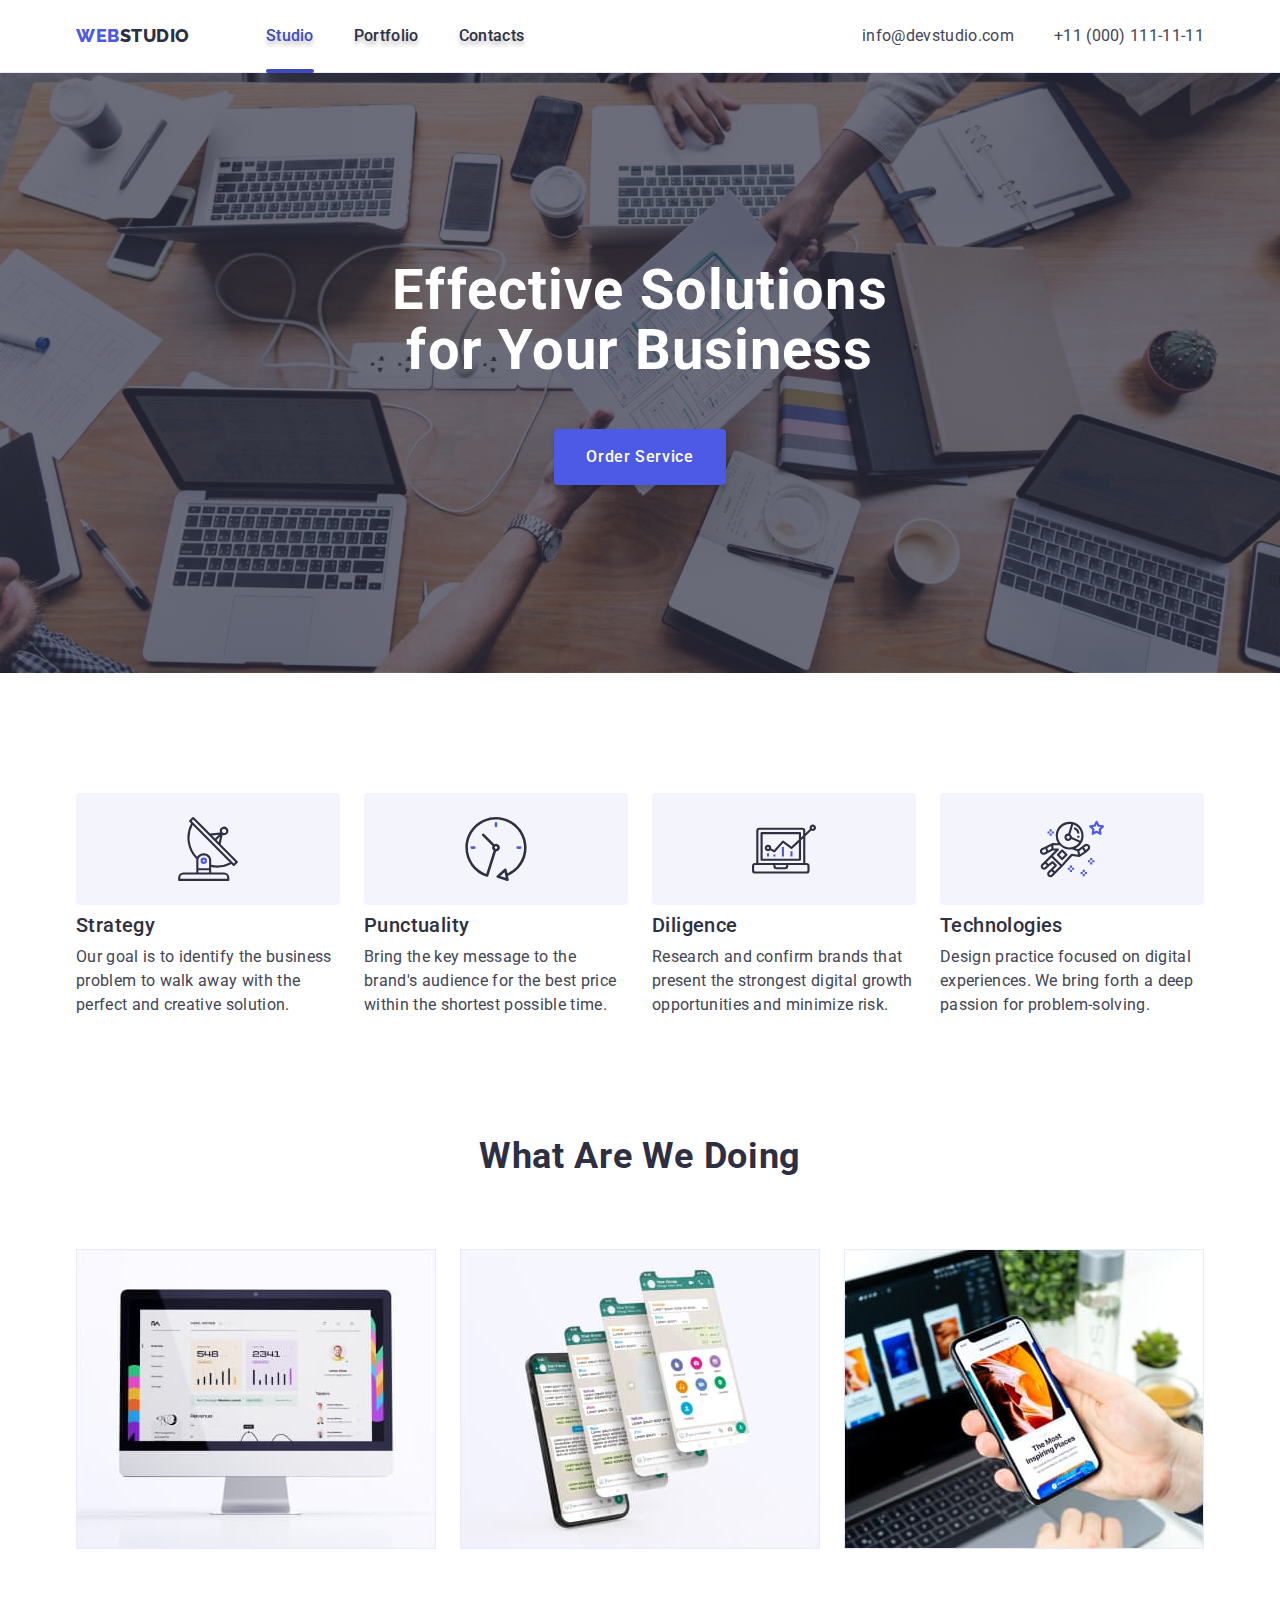
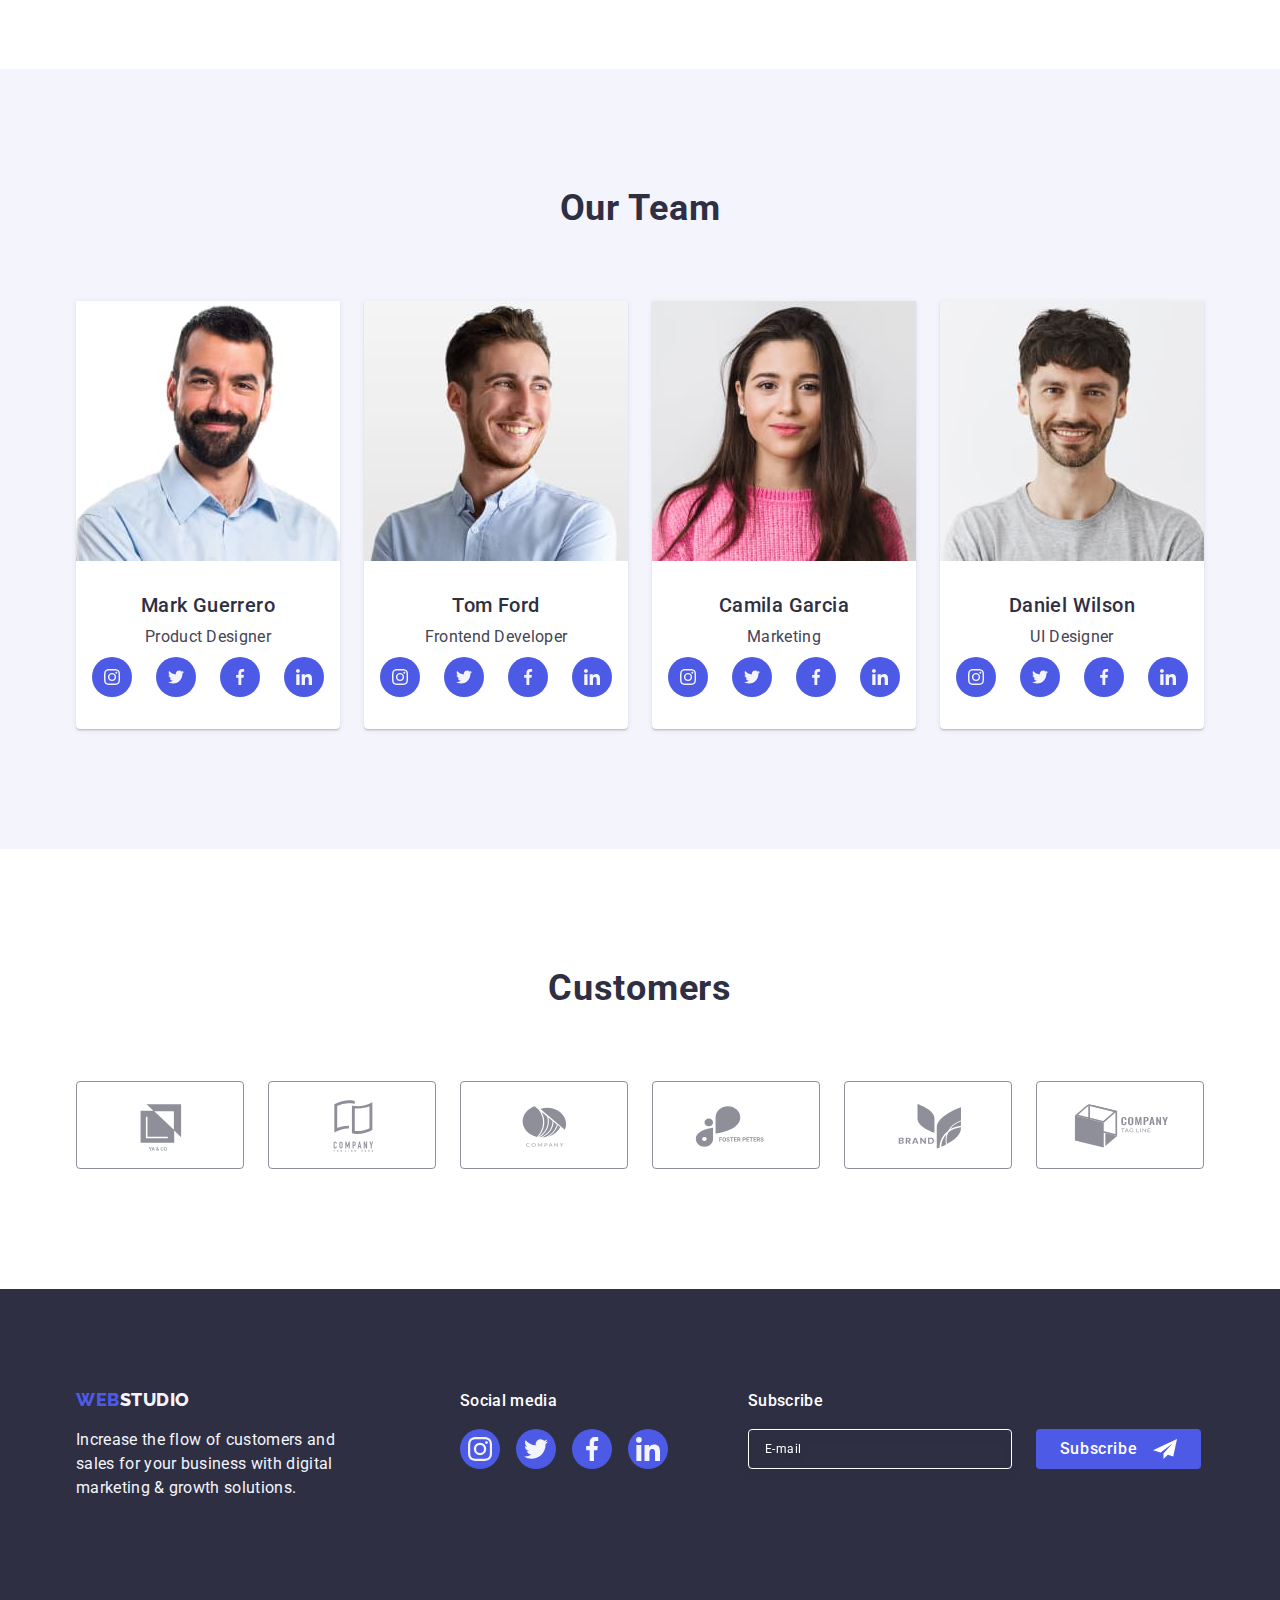
<file: index.html>
<!DOCTYPE html>
<html lang="en">
  <head>
    <meta charset="UTF-8" />
    <meta http-equiv="X-UA-Compatible" content="IE=edge" />
    <meta name="viewport" content="width=device-width, initial-scale=1.0" />
    <title>Document</title>
    <link rel="preconnect" href="https://fonts.googleapis.com" />
    <link rel="preconnect" href="https://fonts.gstatic.com" crossorigin />
    <link
      href="https://fonts.googleapis.com/css2?family=Raleway:wght@800&family=Roboto:wght@400;500;700;900&display=swap"
      rel="stylesheet"
    />
    <link
      rel="stylesheet"
      href="https://cdnjs.cloudflare.com/ajax/libs/modern-normalize/1.1.0/modern-normalize.min.css"
    />
    <link rel="stylesheet" href="./css/styles.css" />
  </head>
  <body>
    <!-- Header -->
    <header class="page-header">
      <div class="page-header-container container">
        <nav class="page-navigation">
          <a class="logo link" href="./index.html">Web<span class="logo-style">Studio</span> </a>
          <ul class="site-nav list">
            <li class="menu-item">
              <a href="./index.html" class="menu-link active-page link">Studio</a>
            </li>
            <li class="menu-item">
              <a href="./portfolio.html" class="menu-link link">Portfolio</a>
            </li>
            <li class="menu-item"><a href="" class="menu-link link">Contacts</a></li>
          </ul>
        </nav>
        <button 
        type="button" 
        class="mobile-menu-open-btn js-open-menu" 
        aria-expanded="false" 
        aria-controls="mobile-menu"
        >
          <svg class="mobile-menu-open-btn-icon" width="32" height="22">
           <use href="./images/icons.svg#icon-burger"></use>
          </svg>
        </button>
        <address class="page-address">
          <ul class="list-address list">
            <li class="contacts-header-link link">
              <a class="link" href="mailto:info@devstudio.com">info@devstudio.com</a>
            </li>
            <li class="contacts-header-link link">
              <a class="link" href="tel:+110001111111">+11 (000) 111-11-11</a>
            </li>
          </ul>
        </address>
      </div>
      <!-- Mobile Menu -->
      <div class="mobile-menu js-menu-container">
        <div class="container mobile-menu-container">
          <button class="mobile-menu-close-btn js-close-menu">
            <svg class="mobile-menu-close-icon" width="24" height="24">
              <use href="./images/icons.svg#icon-close">
            </svg>
          </button>
           <ul class="mobile-menu-list list">
            <li class="mobile-menu-item">
              <a class="mobile-menu-link active-page link" href="./index.html"
                >Studio</a>
            </li>
            <li class="mobile-menu-item">
              <a class="mobile-menu-link link" href="./portfolio.html"
                >Portfolio</a>
            </li>
            <li class="mobile-menu-item">
              <a class="mobile-menu-link link" href="">Contacts</a>
            </li>
          </ul>
          <div>
          <address class="mobile-menu-contacts">
            <ul class="mobile-menu-contacts-list list">
              <li class="mobile-menu-contacts-item link">
                <a class="mobile-menu-phone-link link" href="tel:+110001111111"
                  >+11 (000) 111-11-11</a
                >
              </li>
              <li class="mobile-menu-contacts-item link">
                <a
                  class="mobile-menu-e-mail-link link"
                  href="mailto:info@devstudio.com"
                  >info@devstudio.com</a
                >
              </li>
            </ul>
          </address>
          <ul class="mobile-social-list list">
                  <li class="social-list-item">
                    <a href="" class="social-list-link">
                      <svg class="social-list-icon" aria-label="instagram" width="24" height="24">
                        <use href="./images/icons.svg#icon-instagram"></use>
                      </svg>
                    </a>
                  </li>
                  <li class="social-list-item">
                    <a href="" class="social-list-link">
                      <svg class="social-list-icon" aria-label="twitter" width="24" height="24">
                        <use href="./images/icons.svg#icon-twitter"></use>
                      </svg>
                    </a>
                  </li>
                  <li class="social-list-item">
                    <a href="" class="social-list-link">
                      <svg class="social-list-icon" aria-label="facebook" width="24" height="24">
                        <use href="./images/icons.svg#icon-facebook"></use>
                      </svg>
                    </a>
                  </li>
                  <li class="social-list-item">
                    <a href="" class="social-list-link">
                      <svg class="social-list-icon" aria-label="linkedin" width="24" height="24">
                        <use href="./images/icons.svg#icon-linkedin"></use>
                      </svg>
                    </a>
                  </li>
                </ul>
                </div>
        </div>
      </div>
    </header>
    <main>
      <!-- Hero -->
      <section class="hero ">
        <div class="container">
          <h1 class="main-title">Effective Solutions for Your Business</h1>
          <button class="modal-open-btn" type="button" data-modal-open>Order Service</button>
        </div>
      </section>
      <!-- Section About -->
      <section class="about">
        <div class="container">
          <h2 class="visually-hidden">Our qualities</h2>
          <ul class="about-list list">
            <li class="about-list-item">
              <div class="icon-about">
                <svg class="" width="64" height="64" aria-label="antenna">
                  <use href="./images/icons.svg#icon-antenna"></use>
                </svg>
              </div>
              <h3 class="subtitle">Strategy</h3>
              <p class="description-text">
                Our goal is to identify the business problem to walk away with the perfect and
                creative solution.
              </p>
            </li>
            <li class="about-list-item">
              <div class="icon-about">
                <svg class="" width="64" height="64" aria-label="clock">
                  <use href="./images/icons.svg#icon-clock"></use>
                </svg>
              </div>
              <h3 class="subtitle">Punctuality</h3>
              <p class="description-text">
                Bring the key message to the brand's audience for the best price within the shortest
                possible time.
              </p>
            </li>
            <li class="about-list-item">
              <div class="icon-about">
                <svg class="" width="64" height="64" aria-label="diagram">
                  <use href="./images/icons.svg#icon-diagram"></use>
                </svg>
              </div>
              <h3 class="subtitle">Diligence</h3>
              <p class="description-text">
                Research and confirm brands that present the strongest digital growth opportunities
                and minimize risk.
              </p>
            </li>
            <li class="about-list-item">
              <div class="icon-about">
                <svg class="" width="64" height="64" aria-label="astronaut">
                  <use href="./images/icons.svg#icon-astronaut-1"></use>
                </svg>
              </div>
              <h3 class="subtitle">Technologies</h3>
              <p class="description-text">
                Design practice focused on digital experiences. We bring forth a deep passion for
                problem-solving.
              </p>
            </li>
          </ul>
        </div>
      </section>
      <!-- Section What are we doing -->
      <section class="services">
        <div class="container">
          <h2 class="title">What are we doing</h2>
          <ul class="list-services list">
            <li class="service-item">
              <img
                class="list-services-img"
                srcset="./images/img1.jpg 1x, ./images/img71@2x.jpg 2x"
                src="./images/img1.jpg"
                alt="computer monitor"
                width="360"
                height="300"
              />
            </li>
            <li class="service-item">
              <img
                class="list-services-img"
                srcset="./images/img2.jpg 1x, ./images/img72@2x.jpg 2x"
                src="./images/img2.jpg"
                alt="mobile phones"
                width="360"
                height="300"
              />
            </li>
            <li class="service-item">
              <img
                class="list-services-img"
                srcset="./images/img3.jpg 1x, ./images/img73@2x.jpg 2x"
                src="./images/img3.jpg"
                alt="laptop and phone"
                width="360"
                height="300"
              />
            </li>
          </ul>
        </div>
      </section>
      <!-- Section Our Team -->
      <section class="team-company">
        <div class="container">
          <h2 class="title">Our Team</h2>
          <ul class="list-team-company list">
            <li class="team-list-item">
              <img 
              class="team-list-img" 
              srcset="./images/img1-tab.jpg 1x, ./images/img1-tab@2x.jpg 2x" 
              src="./images/img1-tab.jpg" 
              alt="Person" 
              width="264"
              />
              <div class="team-card-wrapper">
                <h3 class="subtitle-name">Mark Guerrero</h3>
                <p class="position">Product Designer</p>
                <ul class="social-list list">
                  <li class="social-list-item">
                    <a href="" class="social-list-link">
                      <svg class="social-list-icon" aria-label="instagram" width="16" height="16">
                        <use href="./images/icons.svg#icon-instagram"></use>
                      </svg>
                    </a>
                  </li>
                  <li class="social-list-item">
                    <a href="" class="social-list-link">
                      <svg class="social-list-icon" aria-label="twitter" width="16" height="16">
                        <use href="./images/icons.svg#icon-twitter"></use>
                      </svg>
                    </a>
                  </li>
                  <li class="social-list-item">
                    <a href="" class="social-list-link">
                      <svg class="social-list-icon" aria-label="facebook" width="16" height="16">
                        <use href="./images/icons.svg#icon-facebook"></use>
                      </svg>
                    </a>
                  </li>
                  <li class="social-list-item">
                    <a href="" class="social-list-link">
                      <svg class="social-list-icon" aria-label="linkedin" width="16" height="16">
                        <use href="./images/icons.svg#icon-linkedin"></use>
                      </svg>
                    </a>
                  </li>
                </ul>
              </div>
            </li>
            <li class="team-list-item">
              <img 
              class="team-list-img" 
              srcset="./images/img2-tab.jpg 1x, ./images/img2-tab@2x.jpg 2x"
              src="./images/img2-tab.jpg" 
              alt="Person" 
              width="264" />
              <div class="team-card-wrapper">
                <h3 class="subtitle-name">Tom Ford</h3>
                <p class="position">Frontend Developer</p>
                <ul class="social-list list">
                  <li class="social-list-item">
                    <a href="" class="social-list-link">
                      <svg class="social-list-icon" aria-label="instagram" width="16" height="16">
                        <use href="./images/icons.svg#icon-instagram"></use>
                      </svg>
                    </a>
                  </li>
                  <li class="social-list-item">
                    <a href="" class="social-list-link">
                      <svg class="social-list-icon" aria-label="twitter" width="16" height="16">
                        <use href="./images/icons.svg#icon-twitter"></use>
                      </svg>
                    </a>
                  </li>
                  <li class="social-list-item">
                    <a href="" class="social-list-link">
                      <svg class="social-list-icon" aria-label="facebook" width="16" height="16">
                        <use href="./images/icons.svg#icon-facebook"></use>
                      </svg>
                    </a>
                  </li>
                  <li class="social-list-item">
                    <a href="" class="social-list-link">
                      <svg class="social-list-icon" aria-label="linkedin" width="16" height="16">
                        <use href="./images/icons.svg#icon-linkedin"></use>
                      </svg>
                    </a>
                  </li>
                </ul>
              </div>
            </li>
            <li class="team-list-item">
              <img 
              class="team-list-img" 
              srcset="./images/img3-tab.jpg 1x, ./images/img3-tab@2x.jpg 2x"
              src="./images/img3-tab.jpg" 
              alt="Person" 
              width="264" 
              />
              <div class="team-card-wrapper">
                <h3 class="subtitle-name">Camila Garcia</h3>
                <p class="position">Marketing</p>
                <ul class="social-list list">
                  <li class="social-list-item">
                    <a href="" class="social-list-link">
                      <svg class="social-list-icon" aria-label="instagram" width="16" height="16">
                        <use href="./images/icons.svg#icon-instagram"></use>
                      </svg>
                    </a>
                  </li>
                  <li class="social-list-item">
                    <a href="" class="social-list-link">
                      <svg class="social-list-icon" aria-label="twitter" width="16" height="16">
                        <use href="./images/icons.svg#icon-twitter"></use>
                      </svg>
                    </a>
                  </li>
                  <li class="social-list-item">
                    <a href="" class="social-list-link">
                      <svg class="social-list-icon" aria-label="facebook" width="16" height="16">
                        <use href="./images/icons.svg#icon-facebook"></use>
                      </svg>
                    </a>
                  </li>
                  <li class="social-list-item">
                    <a href="" class="social-list-link">
                      <svg class="social-list-icon" aria-label="linkedin" width="16" height="16">
                        <use href="./images/icons.svg#icon-linkedin"></use>
                      </svg>
                    </a>
                  </li>
                </ul>
              </div>
            </li>
            <li class="team-list-item">
              <img 
              class="team-list-img" 
              srcset="./images/img4-tab.jpg 1x, ./images/img4-tab@2x.jpg 2x"
              src="./images/img4-tab.jpg" 
              alt="Person" 
              width="264" />
              <div class="team-card-wrapper">
                <h3 class="subtitle-name">Daniel Wilson</h3>
                <p class="position">UI Designer</p>
                <ul class="social-list list">
                  <li class="social-list-item">
                    <a href="" class="social-list-link">
                      <svg class="social-list-icon" aria-label="instagram" width="16" height="16">
                        <use href="./images/icons.svg#icon-instagram"></use>
                      </svg>
                    </a>
                  </li>
                  <li class="social-list-item">
                    <a href="" class="social-list-link">
                      <svg class="social-list-icon" aria-label="twitter" width="16" height="16">
                        <use href="./images/icons.svg#icon-twitter"></use>
                      </svg>
                    </a>
                  </li>
                  <li class="social-list-item">
                    <a href="" class="social-list-link">
                      <svg class="social-list-icon" aria-label="facebook" width="16" height="16">
                        <use href="./images/icons.svg#icon-facebook"></use>
                      </svg>
                    </a>
                  </li>
                  <li class="social-list-item">
                    <a href="" class="social-list-link">
                      <svg class="social-list-icon" aria-label="linkedin" width="16" height="16">
                        <use href="./images/icons.svg#icon-linkedin"></use>
                      </svg>
                    </a>
                  </li>
                </ul>
              </div>
            </li>
          </ul>
        </div>
      </section>
      <!-- Section Customers -->
      <section class="customers section">
        <div class="container">
          <h2 class="title">Customers</h2>
          <ul class="customers-list list">
            <li class="customers-link-item">
              <a href="" class="customer-link link">
                <svg class="customer-icon" width="104" height="56" aria-label="logo company 1">
                  <use href="./images/icons.svg#icon-logo"></use>
                </svg>
              </a>
            </li>
            <li class="customers-link-item">
              <a href="" class="customer-link link">
                <svg class="customer-icon" width="104" height="56" aria-label="logo company 2">
                  <use href="./images/icons.svg#icon-logo1"></use>
                </svg>
              </a>
            </li>
            <li class="customers-link-item">
              <a href="" class="customer-link link">
                <svg class="customer-icon" width="104" height="56" aria-label="logo company 3">
                  <use href="./images/icons.svg#icon-logo2"></use>
                </svg>
              </a>
            </li>
            <li class="customers-link-item">
              <a href="" class="customer-link link">
                <svg class="customer-icon" width="104" height="56" aria-label="logo company 4">
                  <use href="./images/icons.svg#icon-logo3"></use>
                </svg>
              </a>
            </li>
            <li class="customers-link-item">
              <a href="" class="customer-link link">
                <svg class="customer-icon" width="104" height="56" aria-label="logo company 5">
                  <use href="./images/icons.svg#icon-logo4"></use>
                </svg>
              </a>
            </li>
            <li class="customers-link-item">
              <a href="" class="customer-link link">
                <svg class="customer-icon" width="104" height="56" aria-label="logo company 6">
                  <use href="./images/icons.svg#icon-logo5"></use>
                </svg>
              </a>
            </li>
          </ul>
        </div>
      </section>
    </main>
    <!-- Footer Content -->
    <footer class="footer-block">
      <div class="footer-wrapper container">
        <div class="logo-container">
          <a class="footer-logo link" href="./index.html"
            >Web<span class="footer-logo-style">Studio</span>
          </a>
          <p class="footer-text">
            Increase the flow of customers and sales for your business with digital marketing &
            growth solutions.
          </p>
        </div>
        <div class="social-media-container">
          <p class="social-media-footer">Social media</p>
          <ul class="social-footer-list list">
            <li class="social-list-item">
              <a href="" class="social-list-link-footer">
                <svg class="social-list-icon" aria-label="instagram" width="24" height="24">
                  <use href="./images/icons.svg#icon-instagram"></use>
                </svg>
              </a>
            </li>
            <li class="social-list-item">
              <a href="" class="social-list-link-footer">
                <svg class="social-list-icon" aria-label="twitter" width="24" height="24">
                  <use href="./images/icons.svg#icon-twitter"></use>
                </svg>
              </a>
            </li>
            <li class="social-list-item">
              <a href="" class="social-list-link-footer">
                <svg class="social-list-icon" aria-label="facebook" width="24" height="24">
                  <use href="./images/icons.svg#icon-facebook"></use>
                </svg>
              </a>
            </li>
            <li class="social-list-item">
              <a href="" class="social-list-link-footer">
                <svg class="social-list-icon" aria-label="linkedin" width="24" height="24">
                  <use href="./images/icons.svg#icon-linkedin"></use>
                </svg>
              </a>
            </li>
          </ul>
        </div>
        <div class="subscribe-container">
          <p class="subscribe-form-title">Subscribe</p>
          <form class="subscribe-wrapper">
            <label class="subscribe-form">
              <input
                class="subscribe-form-input"
                type="email"
                name="user-email-sub"
                placeholder="E-mail"
                required
              />
            </label>
            <button class="btn-subscribe" type="submit">
              Subscribe
              <svg class="subscribe-send-icon" width="24" height="24">
                <use href="./images/icons.svg#icon-frame"></use>
              </svg>
            </button>
          </form>
        </div>
      </div>
    </footer>
    <!-- Modal window -->
    <div class="backdrop is-hidden" data-modal>
      <div class="modal">
        <button type="button" class="modal-close-btn" data-modal-close>
          <svg class="modal-close-icon" width="8" height="8">
            <use href="./images/icons.svg#icon-close"></use>
          </svg>
        </button>
        <p class="text-form-modal">Leave your contacts and we will call you back</p>
        <form class="contact-form">
          <div class="contact-form-wrapper">
            <label class="contact-form-field" for="user-name">Name</label>
            <div class="icon-form-modal">
              <input
                class="contact-form-input"
                id="user-name"
                type="text"
                name="user-name"
                required
                pattern="[a-zA-Zа-яА-ЯіІїЇґҐєЄʼ]+"
              />
              <svg class="contact-form-input-icon" aria-label="person" width="18" height="24">
                <use href="./images/icons.svg#icon-person-black"></use>
              </svg>
            </div>
          </div>
          <div class="contact-form-wrapper">
            <label class="contact-form-field" for="user-phone">Phone</label>
            <div class="icon-form-modal">
              <input
                class="contact-form-input"
                id="user-phone"
                type="tel"
                name="user-phone"
                required
                pattern="[0-9]{3}-[0-9]{3}-[0-9]{2}-[0-9]{2}"
                title="xxx-xxx-xx-xx"
              />
              <svg class="contact-form-input-icon" aria-label="phone" width="18" height="24">
                <use href="./images/icons.svg#icon-phone-black"></use>
              </svg>
            </div>
          </div>
          <div class="contact-form-wrapper">
            <label class="contact-form-field" for="user-email">Email</label>
            <div class="icon-form-modal">
              <input
                class="contact-form-input"
                id="user-email"
                type="text"
                name="user-email"
                pattern="[a-z0-9._%+-]+@[a-z0-9.-]+\.[a-z]{2,4}$"
              />
              <svg class="contact-form-input-icon" aria-label="person" width="18" height="24">
                <use href="./images/icons.svg#icon-email-black"></use>
              </svg>
            </div>
          </div>
          <div class="contact-form-wrapper comment-form-wraper">
            <label class="contact-form-field" for="user-comment">Comment</label>
            <textarea
              class="contact-form-message"
              id="user-comment"
              name="user-comment"
              placeholder="Text input"
            ></textarea>
          </div>
          <!-- Checkbox -->
          <div class="modal-contact-form-checkbox">
            <input
              class="input-checkbox visually-hidden"
              type="checkbox"
              id="user-privacy"
              value="true"
              name="user-privacy"
            />
            <label class="contact-form-checkbox-wrapper" for="user-privacy">
              <span class="modal-contact-form-policy">
                <svg class="contact-form-own-checkbox" width="10" height="8">
                  <use
                    class="contact-form-checkbox-icon"
                    href="./images/icons.svg#icon-vector"
                  ></use>
                </svg>
              </span>
              I accept the terms and conditions of the
              <a class="privacy-policy" href="#">Privacy Policy</a>
            </label>
          </div>
          <button class="contact-form-submit" type="submit">Send</button>
        </form>
      </div>
    </div>
    <script src="./js/modal.js"></script>
    <script src="./js/mobile-menu.js"></script>
  </body>
</html>
</file>
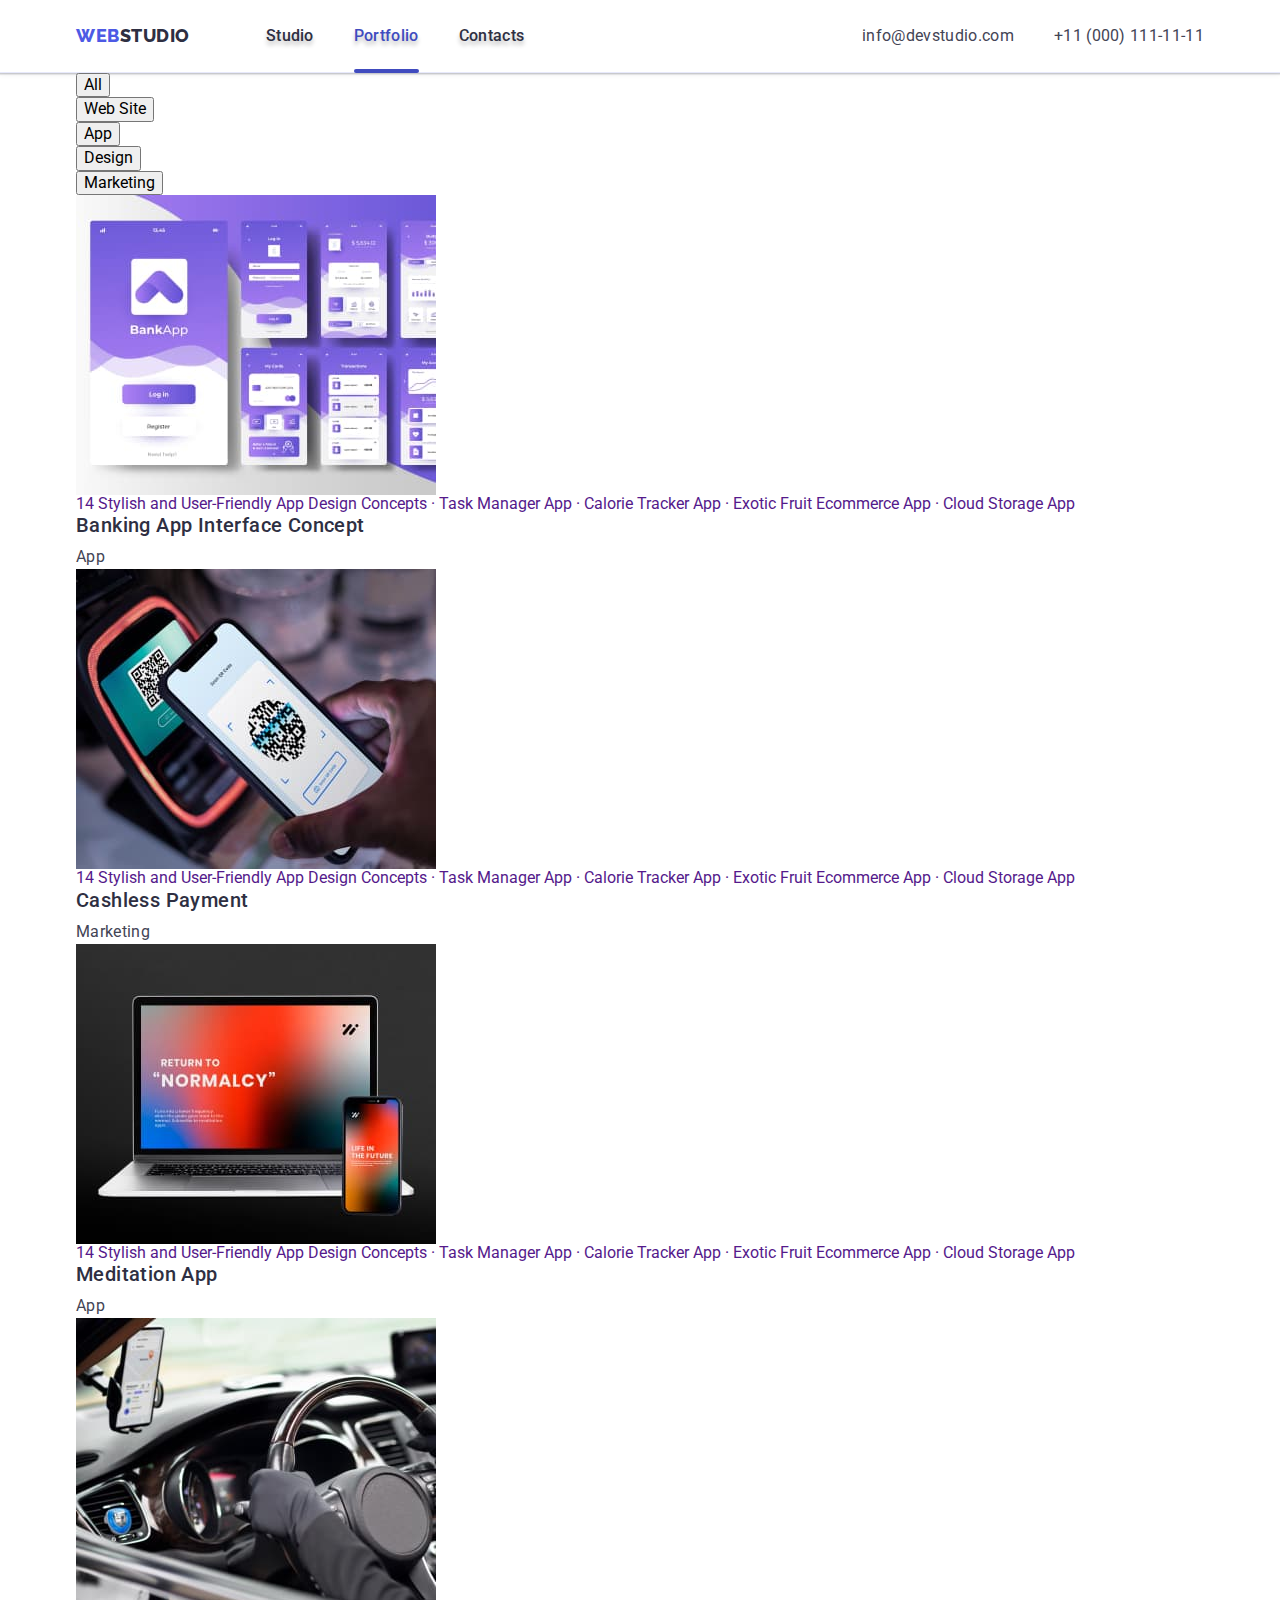
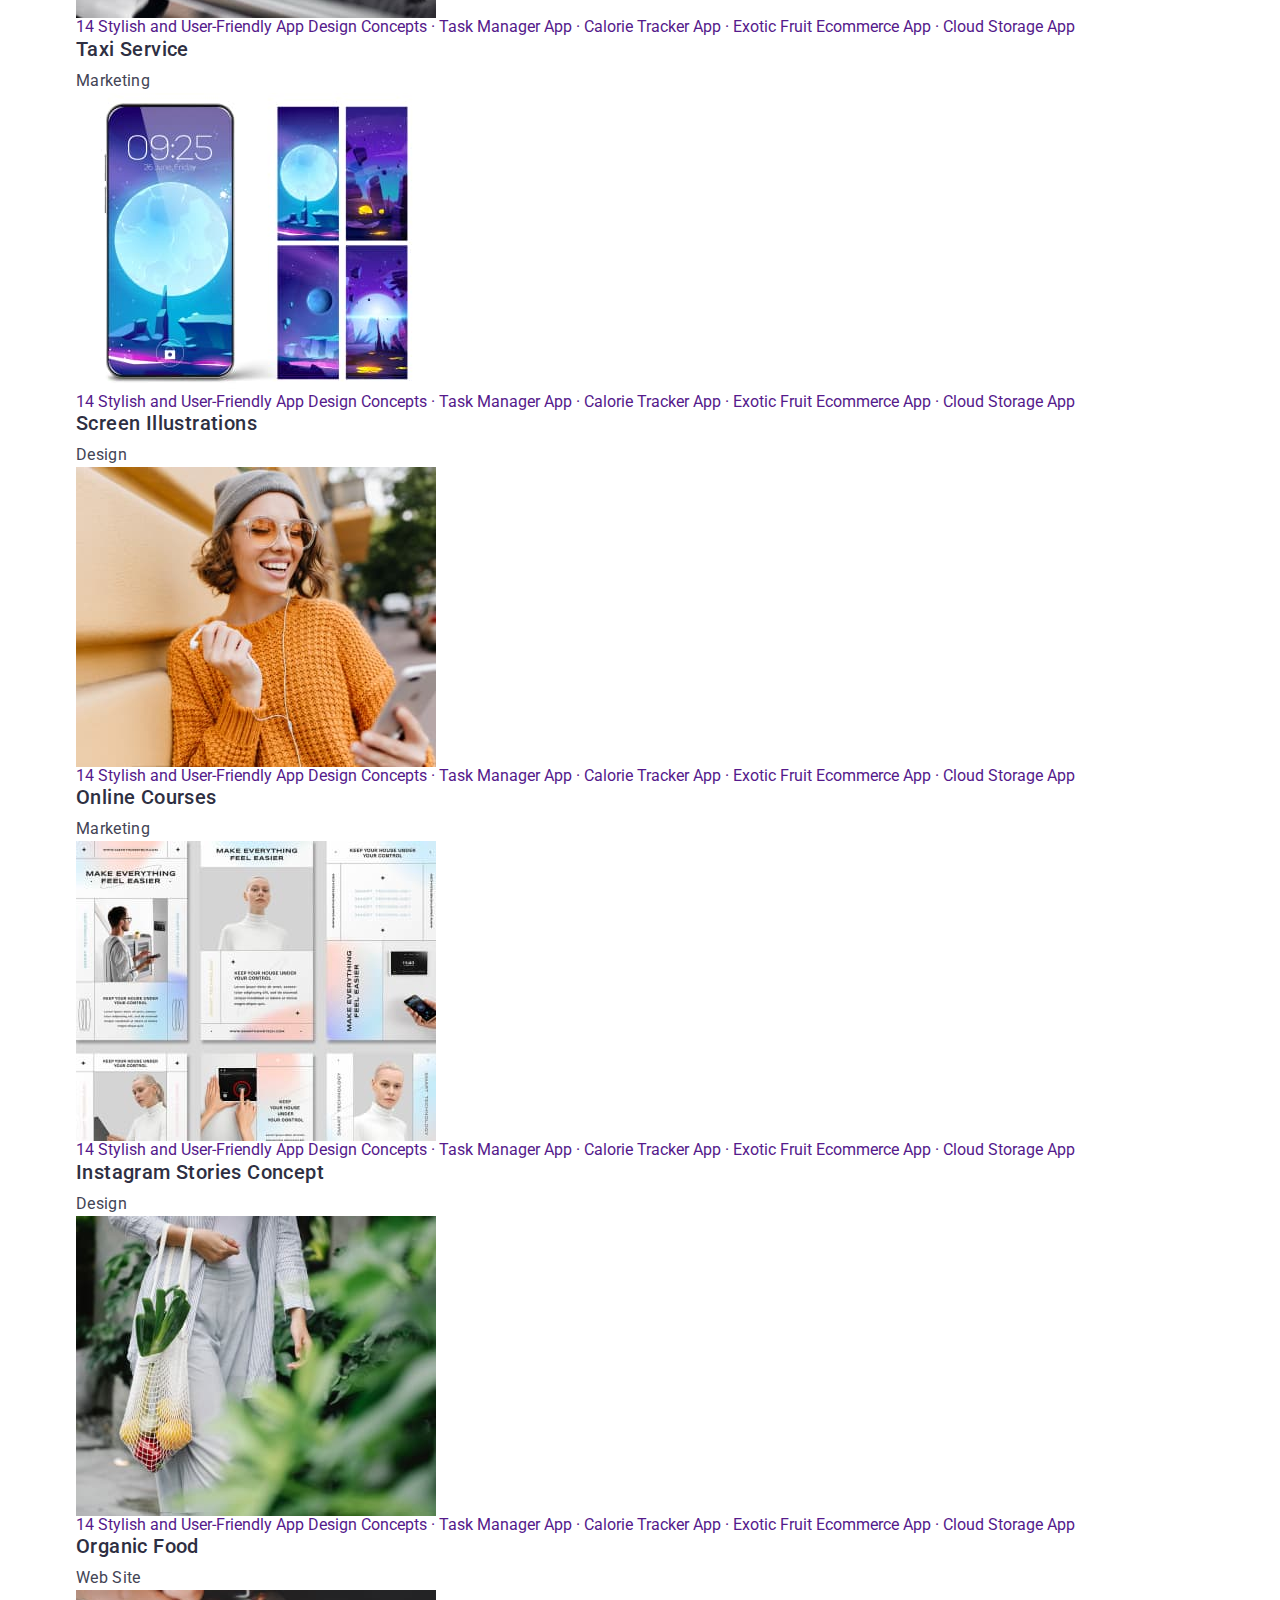
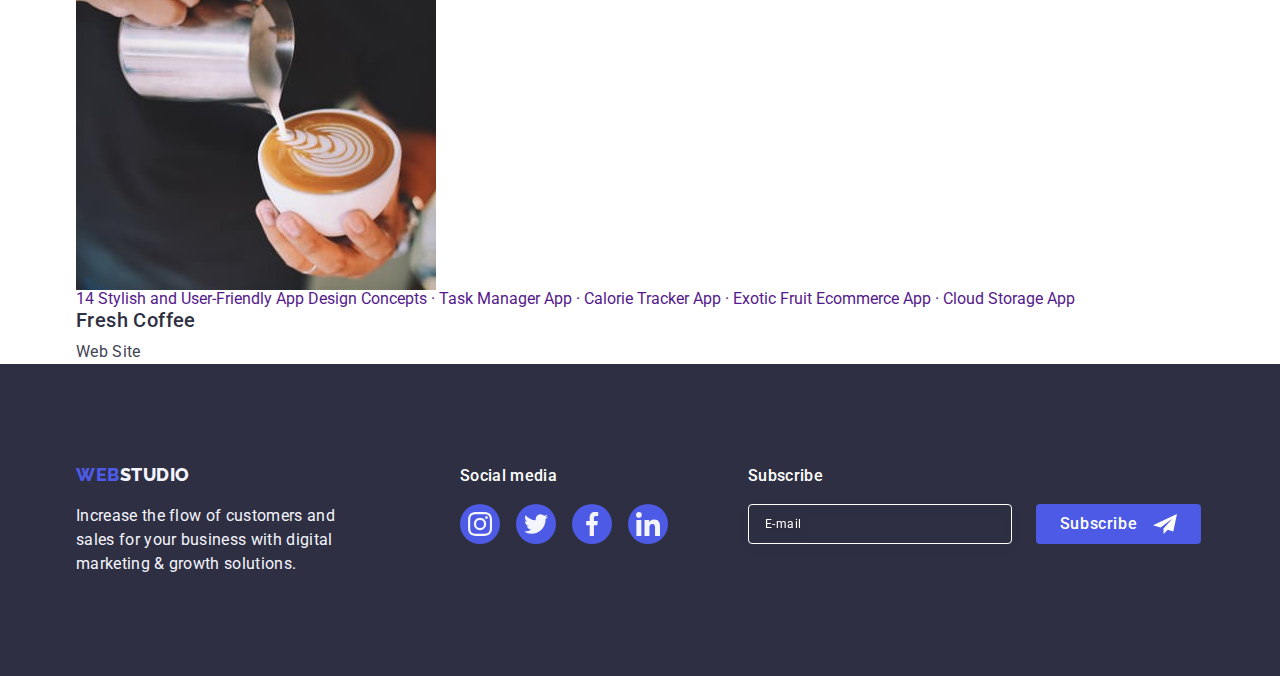
<file: portfolio.html>
<!DOCTYPE html>
<html lang="en">
  <head>
    <meta charset="UTF-8" />
    <meta http-equiv="X-UA-Compatible" content="IE=edge" />
    <meta name="viewport" content="width=device-width, initial-scale=1.0" />
    <title>Document</title>
    <link rel="preconnect" href="https://fonts.googleapis.com" />
    <link rel="preconnect" href="https://fonts.gstatic.com" crossorigin />
    <link
      href="https://fonts.googleapis.com/css2?family=Raleway:wght@800&family=Roboto:wght@400;500;700;900&display=swap"
      rel="stylesheet"
    />
    <link
      rel="stylesheet"
      href="https://cdnjs.cloudflare.com/ajax/libs/modern-normalize/1.1.0/modern-normalize.min.css"
    />
    <link rel="stylesheet" href="./css/styles.css" />
  </head>
  <body>
    <!-- Header -->
    <header class="page-header">
      <div class="page-header-container container">
        <nav class="page-navigation">
          <a class="logo link" href="./index.html">Web<span class="logo-style">Studio</span> </a>
          <ul class="site-nav list">
            <li class="menu-item">
              <a href="./index.html" class="menu-link link">Studio</a>
            </li>
            <li class="menu-item">
              <a href="./portfolio.html" class="menu-link active-page link">Portfolio</a>
            </li>
            <li class="menu-item">
              <a href="" class="menu-link link">Contacts</a>
            </li>
          </ul>
        </nav>
        <address class="page-address">
          <ul class="list-address list">
            <li><a href="mailto:info@devstudio.com" class="link">info@devstudio.com</a></li>
            <li><a href="tel:+110001111111" class="link">+11 (000) 111-11-11</a></li>
          </ul>
        </address>
      </div>
    </header>
    <main>
      <!-- Section Projects -->
      <section class="projects">
        <div class="container">
          <h1 class="visually-hidden">Projects Menu</h1>
          <ul class="projects-list list">
            <li>
              <button class="project-btn" type="button">All</button>
            </li>
            <li><button class="project-btn" type="button">Web Site</button></li>
            <li><button class="project-btn" type="button">App</button></li>
            <li><button class="project-btn" type="button">Design</button></li>
            <li><button class="project-btn" type="button">Marketing</button></li>
          </ul>
          <ul class="project-items list">
            <li class="portfolio-item">
              <a href="" class="project-item link">
                <div class="project-list-img-wrapper">
                  <img
                    src="./images/portfolio/img1b.jpg"
                    alt="Banking App Interface"
                    width="360"
                    height="300"
                  />
                  <p class="overlay">
                    14 Stylish and User-Friendly App Design Concepts · Task Manager App · Calorie
                    Tracker App · Exotic Fruit Ecommerce App · Cloud Storage App
                  </p>
                </div>
                <div class="portfolio-card-wrapper">
                  <h2 class="subtitle">Banking App Interface Concept</h2>
                  <p class="description-text">App</p>
                </div>
              </a>
            </li>
            <li class="portfolio-item">
              <a href="" class="project-item link">
                <div class="project-list-img-wrapper">
                  <img
                    src="./images/portfolio/img2b.jpg"
                    alt="Cashless Payment"
                    width="360"
                    height="300"
                  />
                  <p class="overlay">
                    14 Stylish and User-Friendly App Design Concepts · Task Manager App · Calorie
                    Tracker App · Exotic Fruit Ecommerce App · Cloud Storage App
                  </p>
                </div>
                <div class="portfolio-card-wrapper">
                  <h2 class="subtitle">Cashless Payment</h2>
                  <p class="description-text">Marketing</p>
                </div>
              </a>
            </li>
            <li class="portfolio-item">
              <a href="" class="project-item link">
                <div class="project-list-img-wrapper">
                  <img
                    src="./images/portfolio/img3b.jpg"
                    alt="Meditation App"
                    width="360"
                    height="300"
                  />
                  <p class="overlay">
                    14 Stylish and User-Friendly App Design Concepts · Task Manager App · Calorie
                    Tracker App · Exotic Fruit Ecommerce App · Cloud Storage App
                  </p>
                </div>
                <div class="portfolio-card-wrapper">
                  <h2 class="subtitle">Meditation App</h2>
                  <p class="description-text">App</p>
                </div>
              </a>
            </li>
            <li class="portfolio-item">
              <a href="" class="project-item link">
                <div class="project-list-img-wrapper">
                  <img
                    src="./images/portfolio/img4b.jpg"
                    alt="Taxi Service"
                    width="360"
                    height="300"
                  />
                  <p class="overlay">
                    14 Stylish and User-Friendly App Design Concepts · Task Manager App · Calorie
                    Tracker App · Exotic Fruit Ecommerce App · Cloud Storage App
                  </p>
                </div>
                <div class="portfolio-card-wrapper">
                  <h2 class="subtitle">Taxi Service</h2>
                  <p class="description-text">Marketing</p>
                </div>
              </a>
            </li>
            <li class="portfolio-item">
              <a href="" class="project-item link">
                <div class="project-list-img-wrapper">
                  <img
                    src="./images/portfolio/img5b.jpg"
                    alt="Screen Illustrations"
                    width="360"
                    height="300"
                  />
                  <p class="overlay">
                    14 Stylish and User-Friendly App Design Concepts · Task Manager App · Calorie
                    Tracker App · Exotic Fruit Ecommerce App · Cloud Storage App
                  </p>
                </div>
                <div class="portfolio-card-wrapper">
                  <h2 class="subtitle">Screen Illustrations</h2>
                  <p class="description-text">Design</p>
                </div>
              </a>
            </li>
            <li class="portfolio-item">
              <a href="" class="project-item link">
                <div class="project-list-img-wrapper">
                  <img
                    src="./images/portfolio/img6b.jpg"
                    alt="Online Courses"
                    width="360"
                    height="300"
                  />
                  <p class="overlay">
                    14 Stylish and User-Friendly App Design Concepts · Task Manager App · Calorie
                    Tracker App · Exotic Fruit Ecommerce App · Cloud Storage App
                  </p>
                </div>
                <div class="portfolio-card-wrapper">
                  <h2 class="subtitle">Online Courses</h2>
                  <p class="description-text">Marketing</p>
                </div>
              </a>
            </li>
            <li class="portfolio-item">
              <a href="" class="project-item link">
                <div class="project-list-img-wrapper">
                  <img
                    src="./images/portfolio/img7b.jpg"
                    alt="Instagram Stories Concept"
                    width="360"
                    height="300"
                  />
                  <p class="overlay">
                    14 Stylish and User-Friendly App Design Concepts · Task Manager App · Calorie
                    Tracker App · Exotic Fruit Ecommerce App · Cloud Storage App
                  </p>
                </div>
                <div class="portfolio-card-wrapper">
                  <h2 class="subtitle">Instagram Stories Concept</h2>
                  <p class="description-text">Design</p>
                </div>
              </a>
            </li>
            <li class="portfolio-item">
              <a href="" class="project-item link">
                <div class="project-list-img-wrapper">
                  <img
                    src="./images/portfolio/img8b.jpg"
                    alt="Organic Food"
                    width="360"
                    height="300"
                  />
                  <p class="overlay">
                    14 Stylish and User-Friendly App Design Concepts · Task Manager App · Calorie
                    Tracker App · Exotic Fruit Ecommerce App · Cloud Storage App
                  </p>
                </div>
                <div class="portfolio-card-wrapper">
                  <h2 class="subtitle">Organic Food</h2>
                  <p class="description-text">Web Site</p>
                </div>
              </a>
            </li>
            <li class="portfolio-item">
              <a href="" class="project-item link">
                <div class="project-list-img-wrapper">
                  <img
                    src="./images/portfolio/img9b.jpg"
                    alt="Fresh Coffee"
                    width="360"
                    height="300"
                  />
                  <p class="overlay">
                    14 Stylish and User-Friendly App Design Concepts · Task Manager App · Calorie
                    Tracker App · Exotic Fruit Ecommerce App · Cloud Storage App
                  </p>
                </div>
                <div class="portfolio-card-wrapper">
                  <h2 class="subtitle">Fresh Coffee</h2>
                  <p class="description-text">Web Site</p>
                </div>
              </a>
            </li>
          </ul>
        </div>
      </section>
    </main>
    <!-- Footer Content -->
    <footer class="footer-block">
      <div class="footer-wrapper container">
        <div class="logo-container">
          <a class="footer-logo link" href="./index.html"
            >Web<span class="footer-logo-style">Studio</span>
          </a>
          <p class="footer-text">
            Increase the flow of customers and sales for your business with digital marketing &
            growth solutions.
          </p>
        </div>
        <div class="social-media-container">
          <p class="social-media-footer">Social media</p>
          <ul class="social-footer-list list">
            <li class="social-list-item">
              <a href="" class="social-list-link-footer">
                <svg class="social-list-icon" aria-label="instagram" width="24" height="24">
                  <use href="./images/icons.svg#icon-instagram"></use>
                </svg>
              </a>
            </li>
            <li class="social-list-item">
              <a href="" class="social-list-link-footer">
                <svg class="social-list-icon" aria-label="twitter" width="24" height="24">
                  <use href="./images/icons.svg#icon-twitter"></use>
                </svg>
              </a>
            </li>
            <li class="social-list-item">
              <a href="" class="social-list-link-footer">
                <svg class="social-list-icon" aria-label="facebook" width="24" height="24">
                  <use href="./images/icons.svg#icon-facebook"></use>
                </svg>
              </a>
            </li>
            <li class="social-list-item">
              <a href="" class="social-list-link-footer">
                <svg class="social-list-icon" aria-label="linkedin" width="24" height="24">
                  <use href="./images/icons.svg#icon-linkedin"></use>
                </svg>
              </a>
            </li>
          </ul>
        </div>
        <div class="subscribe-container">
          <p class="subscribe-form-title">Subscribe</p>
          <form class="subscribe-wrapper">
            <label class="subscribe-form">
              <input
                class="subscribe-form-input"
                type="email"
                name="user-email-sub"
                placeholder="E-mail"
                required
              />
            </label>
            <button class="btn-subscribe" type="submit">
              Subscribe
              <svg class="subscribe-send-icon" width="24" height="24">
                <use href="./images/icons.svg#icon-frame"></use>
              </svg>
            </button>
          </form>
        </div>
      </div>
    </footer>
  </body>
</html>
</file>
<file: css/styles.css>
:root {
  --main-font-family: 'Roboto', sans-serif;
  --secondary-font-family: 'Raleway', sans-serif;
  --color-primary: #4d5ae5;
  --color-pressed: #404bbf;
  --color-dark: #2e2f42;
  --color-success: #31d0aa;
  --color-primary-text: #434455;
  --color-subtle-text: #8e8f99;
  --color-accent: #e7e9fc;
  --color-light: #f4f4fd;
  --color-modal-overlay: #f4f4fd;
  --color-hero-background: #2e2f42;
  --color-white-background: #ffffff;
  --color-modal-background: #fcfcfc;
}

body {
  font-family: var(--main-font-family);
  color: var(--color-primary-text);
  background-color: var(--color-white-background);
}

.list {
  list-style: none;
}

button {
  cursor: pointer;
}

.link {
  text-decoration: none;
}

h1,
h2,
h3,
h4,
h5,
p {
  margin-top: 0;
  margin-bottom: 0;
}

ul,
ol {
  margin-top: 0;
  margin-bottom: 0;
  padding-left: 0;
}

img {
  display: block;
}

/* ===============Components=============== */

.section {
  padding-top: 96px;
  padding-bottom: 96px;
}

@media screen and (min-width: 1158px) {
  .section {
    padding-top: 120px;
    padding-bottom: 120px;
  }
}

.container {
  max-width: 428px;
  padding-left: 16px;
  padding-right: 16px;
  margin-left: auto;
  margin-right: auto;
}

@media screen and (min-width: 768px) {
  .container {
    max-width: 768px;
  }
}

@media screen and (min-width: 1158px) {
  .container {
    max-width: 1158px;
    padding-left: 15px;
    padding-right: 15px;
  }
}

@media screen and (max-width: 428px) {
  .container {
    width: 100%;
  }
}

.visually-hidden {
  position: absolute;
  width: 1px;
  height: 1px;
  margin: -1px;
  border: 0;
  padding: 0;
  white-space: nowrap;
  clip-path: inset(100%);
  clip: rect(0 0 0 0);
  overflow: hidden;
}

/* ==================Components=============== */

/* ===================Header================== */
@media screen and (max-width: 767px) {
  .site-nav {
    display: none;
  }

  .page-address {
    display: none;
  }
}

.page-address {
  font-style: normal;
}

.list-address .link {
  font-style: normal;
  font-weight: 400;
  font-size: 16px;
  line-height: 1.5;
  letter-spacing: 0.02em;
  color: var(--color-primary-text);
  transition: color 250ms cubic-bezier(0.4, 0, 0.2, 1);
}

.page-header {
  /* padding: 24px 0; */
  border-bottom: 1px solid var(--color-accent);
  box-shadow: 0px 2px 1px rgba(46, 47, 66, 0.08), 0px 1px 1px rgba(46, 47, 66, 0.16),
    0px 1px 6px rgba(46, 47, 66, 0.08);
}

.page-header-container {
  display: flex;
  justify-content: space-between;
  align-items: center;
}

.page-navigation {
  display: flex;
  align-items: center;
}

.logo {
  padding: 24px 0;
  margin-right: 76px;
  font-family: var(--secondary-font-family);
  font-weight: 800;
  font-size: 18px;
  line-height: 1.17;
  letter-spacing: 0.03em;
  text-transform: uppercase;
  color: var(--color-primary);
  text-decoration: none;
  align-items: center;
}

.menu-link {
  position: relative;
  color: var(--color-dark);
  padding: 24px 0 24px 0;
}

.menu-item:not(:last-child) {
  margin-right: 40px;
}

@media screen and (min-width: 768px) {
  .logo {
    margin-right: 120px;
  }

  .list-address .link {
    font-size: 12px;
    line-height: 1.17;
    letter-spacing: 0.04em;
  }

  .site-nav {
    display: flex;
    align-items: center;
  }

  .contacts-header-link:not(:last-child) {
    margin-bottom: 12px;
  }
}

@media screen and (min-width: 1158px) {
  .logo {
    margin-right: 76px;
  }

  .list-address {
    gap: 40px;
    display: flex;
    align-items: center;
    flex-direction: row;
  }

  .list-address .link {
    font-size: 16px;
    line-height: 1.5;
    letter-spacing: 0.02em;
  }

  .contacts-header-link:not(:last-child) {
    margin-bottom: 0;
  }
}

.logo-style {
  color: var(--color-dark);
}

@media screen and (min-width: 768px) {
  .mobile-menu-open-btn {
    display: none;
  }

  .list-address {
    text-align: center;
  }
}

.list-address .link:hover,
.list-address .link:focus {
  color: var(--color-pressed);
}

.site-nav .link {
  font-weight: 500;
  font-size: 16px;
  line-height: 1.5;
  letter-spacing: 0.02em;
  display: block;
  text-shadow: 0px 4px 4px rgba(0, 0, 0, 0.25);
  transition: color 250ms cubic-bezier(0.4, 0, 0.2, 1);
}

.site-nav .menu-link:not(:last-child) {
  margin-right: 40px;
}

.site-nav .link:hover,
.site-nav .link:focus {
  color: var(--color-pressed);
}

/*==============Mobile menu============*/

.mobile-menu-open-btn {
  border: none;
  background-color: transparent;
  padding: 0;
  line-height: 0;
}

.mobile-menu {
  position: fixed;
  /* z-index: 1000; */
  opacity: 0;
  visibility: hidden;
  pointer-events: none;
  width: 100%;
  height: 100%;
  left: 0;
  top: 0;
  background: var(--color-white-background);
  box-shadow: 0px 2px 1px rgba(46, 47, 66, 0.08), 0px 1px 1px rgba(46, 47, 66, 0.16),
    0px 1px 6px rgba(46, 47, 66, 0.08);
  transition: opacity 500ms linear;
  overflow: scroll;
}

.mobile-menu.is-open {
  opacity: 1;
  visibility: visible;
  pointer-events: auto;
}

.mobile-menu-close-btn {
  position: absolute;
  top: 24px;
  right: 24px;
  display: flex;
  justify-content: center;
  align-items: center;
  width: 24px;
  height: 24px;
  padding: 0;
  border-radius: 50%;
  background: var(--color-accent);
  border: 1px solid rgba(0, 0, 0, 0.1);
  transition: background-color 250ms cubic-bezier(0.4, 0, 0.2, 1),
    border 250ms cubic-bezier(0.4, 0, 0.2, 1);
}

.mobile-menu-container {
  position: relative;
  padding: 80px 20px 40px 40px;
  height: 100%;
  display: flex;
  flex-direction: column;
  justify-content: space-between;
}

.mobile-menu-close-icon {
  fill: #2e2f42;
  width: 8px;
  height: 8px;
}

.social-list {
  display: flex;
  justify-content: center;
  gap: 24px;
  margin-top: 8px;
}

.social-list-link {
  display: flex;
  justify-content: center;
  align-items: center;
  width: 40px;
  height: 40px;
  border-radius: 50%;
  fill: var(--color-light);
  background-color: var(--color-primary);
  transition: background-color 250ms cubic-bezier(0.4, 0, 0.2, 1);
}

.social-list-link:hover,
.social-list-link:focus {
  background-color: var(--color-pressed);
}

.mobile-social-list {
  display: flex;
  justify-content: space-between;
}

.mobile-menu-link {
  font-family: var(--main-font-family);
  font-style: normal;
  font-weight: 700;
  font-size: 36px;
  line-height: 1.11;
  letter-spacing: 0.02em;
  text-transform: capitalize;
  color: var(--color-dark);
}

.mobile-menu-phone-link {
  font-family: var(--main-font-family);
  font-style: normal;
  font-weight: 700;
  font-size: 26px;
  line-height: 1.11;
  letter-spacing: 0.02em;
  text-transform: capitalize;
  color: var(--color-primary);
}

.mobile-menu-e-mail-link {
  font-family: var(--main-font-family);
  font-style: normal;
  font-weight: 500;
  font-size: 20px;
  line-height: 1.2;
  letter-spacing: 0.02em;
  color: var(--color-primary-text);
}

.mobile-menu-contacts-list {
  display: flex;
  text-align: center;
  flex-wrap: wrap;
  column-gap: 40px;
}

.active-page {
  color: var(--color-pressed);
}

.active-page::after {
  position: absolute;
  content: '';
  width: 100%;
  height: 4px;
  left: 0;
  bottom: -1px;
  background-color: var(--color-pressed);
  border-radius: 2px;
}

.mobile-menu-contacts-list {
  margin-bottom: 48px;
}

.mobile-menu-contacts-item:not(:last-child) {
  margin-bottom: 40px;
}

.mobile-menu-item:not(:last-child) {
  margin-bottom: 40px;
}

@media screen and (min-width: 420px) {
  .mobile-menu-phone-link {
    font-size: 36px;
  }
}

/*==============Mobile menu============*/
/* ================= Header ================ */

/*==============Hero===================*/

.main-title {
  font-family: var(--main-font-family);
  font-style: normal;
  font-weight: 700;
  margin-left: auto;
  margin-right: auto;
  color: var(--color-white-background);
  letter-spacing: 0.02em;
  max-width: 496px;
}

.hero {
  background-repeat: no-repeat;
  background-position: center;
  background-image: linear-gradient(rgba(46, 47, 66, 0.7), rgba(46, 47, 66, 0.7)),
    url('../images/bg-mob.jpg');
  background-color: var(--color-hero-background);
  padding-top: 112px;
  padding-bottom: 112px;
  margin-left: auto;
  margin-right: auto;
}

/* @media screen and (max-width: 767px), */
@media screen and (min-device-pixel-ratio: 2) and (max-width: 767px),
  screen and (min-resolution: 192dpi) and (max-width: 767px),
  screen and (min-resolution: 2dppx) and (max-width: 767px) {
  .hero {
    background-size: cover;
    background-image: linear-gradient(rgba(46, 47, 66, 0.7), rgba(46, 47, 66, 0.7)),
      url('../images/bg-mob@2x.jpg');
  }
}

@media screen and (min-width: 768px) {
  .main-title {
    font-size: 56px;
    line-height: 1.07;
    text-align: center;
    margin-bottom: 36px;
  }
}

@media screen and (min-width: 768px),
  screen and (min-device-pixel-ratio: 2) and (min-width: 768px),
  screen and (min-resolution: 192dpi) and (min-width: 768px),
  screen and (min-resolution: 2dppx) and (min-width: 768px) {
  .hero {
    background-size: cover;
    background-image: linear-gradient(rgba(46, 47, 66, 0.7), rgba(46, 47, 66, 0.7)),
      url('../images/bg-d@2x.jpg');
  }
}

@media screen and (min-width: 1158px),
  screen and (min-device-pixel-ratio: 2) and (min-width: 1158px),
  screen and (min-resolution: 192dpi) and (min-width: 1158px),
  screen and (min-resolution: 2dppx) and (min-width: 1158px) {
  .main-title {
    margin-bottom: 48px;
    max-width: 496px;
  }

  .hero {
    max-width: 1440px;
    background-repeat: no-repeat;
    background-position: center;
    background-image: linear-gradient(rgba(46, 47, 66, 0.7), rgba(46, 47, 66, 0.7)),
      url('../images/bg.jpg');
    background-size: cover;
    background-color: var(--color-hero-background);
    padding-top: 188px;
    padding-bottom: 188px;
    margin-left: auto;
    margin-right: auto;
  }
}

@media screen and (max-width: 767px) {
  .main-title {
    font-size: 36px;
    line-height: 1.11;
    text-align: center;
    text-transform: capitalize;
    margin-bottom: 72px;
    max-width: 320px;
  }
}

@media screen and (max-width: 428px) {
  .hero {
    background-size: cover;
  }
}

.modal-open-btn {
  font-family: var(--main-font-family);
  font-weight: 500;
  font-size: 16px;
  line-height: 1.5;
  display: block;
  letter-spacing: 0.04em;
  color: var(--color-white-background);
  background: var(--color-primary);
  border-radius: 4px;
  border: none;
  margin: 48px auto 0 auto;
  min-width: 169px;
  padding: 16px 32px;
  box-shadow: 0px 4px 4px rgba(0, 0, 0, 0.15);
  transition: background-color 250ms cubic-bezier(0.4, 0, 0.2, 1);
}

.modal-open-btn:hover,
.modal-open-btn:focus {
  background: var(--color-pressed);
}

/*==============Hero===================*/
/* ============ Section About ============= */

@media screen and (max-width: 1157px) {
  .icon-about {
    display: none;
  }

  .about {
    padding: 96px 0;
  }
}

@media screen and (min-width: 1158px) {
  .about {
    padding: 120px 0;
  }
}

.description-text {
  font-family: var(--main-font-family);
  font-weight: 500;
  font-size: 16px;
  line-height: 1.5;
  letter-spacing: 0.02em;
  color: var(--color-primary-text);
}

@media screen and (min-width: 1158px) {
  .description-text {
    font-weight: 400;
  }
}

.subtitle {
  font-family: var(--main-font-family);
  font-weight: 700;
  font-size: 36px;
  line-height: 1.11;
  text-align: center;
  letter-spacing: 0.02em;
  color: var(--color-dark);
  margin-bottom: 8px;
}

.about-list-item {
  width: 100%;
}

.about-list {
  display: flex;
  flex-wrap: wrap;
  column-gap: 24px;
  row-gap: 72px;
}

@media screen and (min-width: 768px) {
  .about-list-item {
    width: calc((100% - 24px) / 2);
  }

  .about-list-item:ntn-child(odd) {
    margin-right: 24px;
  }
  .about-list-item:ntn-child(-n + 2) {
    margin-bottom: 72px;
  }

  .about-list {
    display: flex;
    flex-direction: row;
    gap: 72px 24px;
  }
  .subtitle {
    text-align: left;
  }
}

@media screen and (min-width: 1158px) {
  .icon-about {
    display: flex;
    justify-content: center;
    align-items: center;
    background: var(--color-light);
    margin-bottom: 8px;
    border-radius: 4px;
    height: 112px;
  }

  .about {
    padding: 120px 0;
  }

  .about-list {
    gap: 24px;
    display: flex;
    align-items: top;
    flex-wrap: nowrap;
  }

  .about-list-item {
    width: calc((100% - 72px) / 4);
  }

  .about-list-item:not(:last-child) {
    margin: 0;
  }

  .subtitle {
    font-family: var(--main-font-family);
    font-weight: 500;
    font-size: 20px;
    line-height: 1.2;
    text-align: left;
    letter-spacing: 0.02em;
    color: var(--color-dark);
    margin-bottom: 8px;
  }
}

/* ============ Section About ============= */
/* =======Section What are we doing ======== */

@media screen and (max-width: 1157px) {
  .services {
    display: none;
  }
}

.title {
  font-weight: 700;
  font-size: 36px;
  text-align: center;
  letter-spacing: 0.02em;
  text-transform: capitalize;
  color: var(--color-dark);
  margin-bottom: 72px;
  line-height: 1.11;
}

@media screen and (min-width: 1158px) {
  .services {
    padding-bottom: 120px;
  }

  .list-services {
    gap: 24px;
    display: flex;
    align-items: center;
  }

  .service-item {
    width: calc((100% - 48px) / 3);
  }
}
/* =======Section What are we doing ======== */
/* ============ Section Our Team ============ */

.team-company {
  background: var(--color-light);
  padding-top: 96px;
  padding-bottom: 96px;
}

.team-list-item {
  background: var(--color-white-background);
  box-shadow: 0px 1px 6px rgba(46, 47, 66, 0.08), 0px 1px 1px rgba(46, 47, 66, 0.16),
    0px 2px 1px rgba(46, 47, 66, 0.08);
  border-radius: 0px 0px 4px 4px;
}
/* 
@media screen and (max-width: 1157px) {
  .team-company {
    padding: 96px;
  }
} */

@media screen and (max-width: 767px) {
  .list-team-company {
    display: flex;
    justify-content: center;
    flex-wrap: wrap;
    gap: 72px;
  }
}

@media screen and (min-width: 768px) {
  .list-team-company {
    display: flex;
    justify-content: center;
    flex-wrap: wrap;
    gap: 64px 24px;
  }
}

@media screen and (min-width: 1158px) {
  .team-company {
    padding: 120px 0 120px;
  }
  .team-list-item {
    flex-basis: calc((100% - 72px) / 4);
  }
  .list-team-company {
    display: flex;
    align-items: center;
    gap: 24px;
    flex-wrap: wrap;
  }
}

.team-card-wrapper {
  text-align: center;
  padding: 32px 0;
}

.social-list {
  display: flex;
  justify-content: center;
  gap: 24px;
  margin-top: 8px;
}

.subtitle-name {
  font-weight: 500;
  font-size: 20px;
  line-height: 1.2;
  text-align: center;
  letter-spacing: 0.02em;
  color: var(--color-dark);
  margin-bottom: 8px;
}

.position {
  font-weight: 400;
  font-size: 16px;
  line-height: 1.5;
  letter-spacing: 0.02em;
  color: var(--color-primary-text);
}

.social-list-link {
  display: flex;
  justify-content: center;
  align-items: center;
  width: 40px;
  height: 40px;
  border-radius: 50%;
  fill: var(--color-light);
  background-color: var(--color-primary);
  transition: background-color 250ms cubic-bezier(0.4, 0, 0.2, 1);
}

.social-list-link:hover,
.social-list-link:focus {
  background-color: var(--color-pressed);
}

/* ============ Section Our Team ============ */
/* =========== Section Customers ============ */

.customers-list {
  display: flex;
  flex-wrap: wrap;
}

.customers-link-item {
  width: calc((100% - 16px) / 2);
  background-color: var(--color-white-background);
  height: 88px;
}

@media screen and (max-width: 768px) {
  .customers-list {
    row-gap: 72px;
    column-gap: 16px;
  }
}

@media screen and (min-width: 768px) {
  .customers-link-item {
    width: 168px;
  }

  .customers-list {
    row-gap: 72px;
    column-gap: 24px;
    justify-content: center;
  }
}

@media screen and (min-width: 1158px) {
  .customers {
    padding: 120px 0 120px;
  }

  .customers-list {
    justify-content: center;
    align-items: center;
    gap: 24px;
  }
  .customers-link-item {
    width: calc((100% - 120px) / 6);
  }
}

.customer-icon {
  fill: currentColor;
}

.customer-link {
  display: flex;
  justify-content: center;
  align-items: center;
  border: 1px solid var(--color-subtle-text);
  color: var(--color-subtle-text);
  border-radius: 4px;
  padding: 16px 32px;
  height: 100%;
  transition: border-color 250ms cubic-bezier(0.4, 0, 0.2, 1),
    color 250ms cubic-bezier(0.4, 0, 0.2, 1);
}

.customer-link:hover,
.customer-link:focus {
  border: 1px solid var(--color-pressed);
  color: var(--color-pressed);
}

.customer-link:hover .customer-icon,
.customer-link:focus .customer-icon {
  color: var(--color-pressed);
}

/* =========== Section Customers ============  */

/* ============Footer Content============== */

@media screen and (min-width: 768px) {
  .footer-wrapper {
    width: 584px;
    padding-right: 16px;
    padding-left: 16px;
    margin-left: auto;
    margin-right: auto;
    display: flex;
    justify-content: flex-start;
    column-gap: 24px;
    row-gap: 72px;
    flex-wrap: wrap;
  }
}

@media screen and (min-width: 1158px) {
  .footer-wrapper {
    gap: 0;
    width: 1158px;
    padding-right: 15px;
    padding-left: 15px;
  }
}

.social-list-icon {
  fill: var(--color-light);
}

.social-footer-list {
  display: flex;
  justify-content: center;
  gap: 16px;
}

.social-list-item {
  width: 40px;
  height: 40px;
}

.social-list-link-footer {
  display: flex;
  justify-content: center;
  align-items: center;
  width: 100%;
  height: 100%;
  border-radius: 50%;
  background-color: var(--color-primary);
  transition: background-color 250ms cubic-bezier(0.4, 0, 0.2, 1);
}

.social-list-link-footer:hover,
.social-list-link-footer:focus {
  background-color: var(--color-success);
}

.social-media-footer {
  font-weight: 500;
  font-size: 16px;
  line-height: 1.5;
  letter-spacing: 0.02em;
  color: var(--color-white-background);
  font-family: var(--main-font-family);
  margin-bottom: 16px;
  text-align: center;
}

.logo-container {
  margin-bottom: 72px;
}

.social-media-container {
  margin-bottom: 72px;
}

@media screen and (min-width: 768px) {
  .social-media-container {
    margin-bottom: 0;
  }
  .logo-container {
    margin-bottom: 0;
  }
}

@media screen and (min-width: 1158px) {
  .social-media-container {
    margin-bottom: 0;
    margin-right: 80px;
  }
}

.logo-container {
  display: flex;
  flex-direction: column;
  align-items: center;
}

@media screen and (min-width: 768px) {
  .logo-container {
    max-width: 264px;
    display: inline;
  }
}

@media screen and (min-width: 1158px) {
  .logo-container {
    margin-bottom: 0;
    margin-right: 120px;
  }
}

@media screen and (min-width: 768px) {
  .social-media-footer {
    text-align: left;
  }
}

.footer-logo {
  display: inline-block;
  margin-bottom: 18px;
  text-align: center;
  color: var(--color-primary);
  font-family: var(--secondary-font-family);
  font-weight: 800;
  font-size: 18px;
  line-height: 1.17;
  letter-spacing: 0.03em;
  text-transform: uppercase;
}

.footer-logo-style {
  color: var(--color-light);
}

.footer-text {
  font-size: 16px;
  line-height: 1.5;
  letter-spacing: 0.02em;
  color: var(--color-light);
  width: 264px;
}

.footer-block {
  background: var(--color-hero-background);
  padding: 100px 0 100px 0;
}

/* ================ Subscribe =============== */

.subscribe-form-title {
  font-family: var(--main-font-family);
  font-style: normal;
  font-weight: 500;
  font-size: 16px;
  line-height: 1.5;
  letter-spacing: 0.02em;
  color: var(--color-white-background);
  margin-bottom: 16px;
  text-align: center;
}

@media screen and (min-width: 768px) {
  .subscribe-form-title {
    text-align: left;
  }
}

.subscribe-wrapper {
  position: relative;
}

@media screen and (min-width: 768px) {
  .subscribe-wrapper {
    display: flex;
    align-items: center;
    gap: 24px;
  }
}

.subscribe-form {
  display: block;
  margin-bottom: 16px;
}

@media screen and (min-width: 768px) {
  .subscribe-form {
    display: block;
    margin-bottom: 0;
  }
}

.subscribe-form-input {
  display: block;
  width: 100%;
  height: 40px;
  border: 1px solid var(--color-white-background);
  background-color: transparent;
  font-size: 12px;
  line-height: 1.5;
  letter-spacing: 0.04em;
  opacity: 0.6;
  color: var(--color-white-background);
  padding-left: 16px;
  filter: drop-shadow(0px 4px 4px rgba(0, 0, 0, 0.15));
  border-radius: 4px;
  outline: none;
}

.subscribe-form-input::placeholder {
  color: var(--color-white-background);
}

@media screen and (min-width: 768px) {
  .subscribe-form-input {
    width: 264px;
    margin-bottom: 0;
  }
}

@media screen and (min-width: 1158px) {
  .subscribe-form-input {
    border: 1px solid var(--color-white-background);
    opacity: 1;
  }
}

.btn-subscribe {
  min-width: 165px;
  height: 40px;
  display: flex;
  justify-content: center;
  align-items: center;
  background-color: var(--color-primary);
  border-radius: 4px;
  font-family: var(--main-font-family);
  font-weight: 500;
  font-size: 16px;
  line-height: 1.5;
  letter-spacing: 0.04em;
  border: none;
  color: var(--color-white-background);
  margin-left: auto;
  margin-right: auto;
}

.btn-subscribe:hover,
.btn-subscribe:focus {
  background: var(--color-pressed);
  color: var(--color-white-background);
}

.subscribe-send-icon {
  margin-left: 16px;
  fill: var(--color-white-background);
}

@media screen and (min-width: 768px) {
  .btn-subscribe {
    margin: 0;
  }
}

/* ===========Section Projects=========== */

/* ===========Section Projects=========== */

/* =========== Modal window =========== */

.backdrop {
  position: fixed;
  top: 0;
  left: 0;
  width: 100%;
  height: 100%;
  z-index: 100;
  background: rgba(46, 47, 66, 0.4);
  transition: opacity 250ms cubic-bezier(0.4, 0, 0.2, 1),
    visibility 250ms cubic-bezier(0.4, 0, 0.2, 1);
}

.backdrop.is-hidden {
  visibility: hidden;
  opacity: 0;
  pointer-events: none;
}

.contact-form-wrapper {
  margin-bottom: 8px;
}

.comment-form-wraper {
  margin-bottom: 16px;
}

.modal {
  position: absolute;
  top: 50%;
  left: 50%;
  transform: translate(-50%, -50%);
  width: 408px;
  /* height: 584px; */
  min-height: 576px;
  background-color: var(--color-modal-background);
  transition: transform 250ms cubic-bezier(0.4, 0, 0.2, 1);
  box-shadow: 0px 1px 1px rgba(0, 0, 0, 0.14), 0px 1px 3px rgba(0, 0, 0, 0.12),
    0px 2px 1px rgba(0, 0, 0, 0.2);
  border-radius: 4px;
  padding: 72px 24px 24px 24px;
}

@media screen and (max-width: 428px) {
  .modal {
    width: 90%;
    padding: 72px 16px 24px 16px;
  }
}

.modal-close-btn {
  position: absolute;
  top: 24px;
  right: 24px;
  display: flex;
  align-items: center;
  justify-content: center;
  width: 24px;
  height: 24px;
  background: var(--color-accent);
  border: 1px solid rgba(0, 0, 0, 0.1);
  border-radius: 50%;
  padding: 0;
  transition: background-color 250ms cubic-bezier(0.4, 0, 0.2, 1),
    border 250ms cubic-bezier(0.4, 0, 0.2, 1);
}

.modal-close-icon {
  transition: fill 250ms cubic-bezier(0.4, 0, 0.2, 1);
}

.modal-close-btn:hover,
.modal-close-btn:focus {
  background-color: var(--color-pressed);
  border: none;
}

.modal-close-btn:hover .modal-close-icon,
.modal-close-btn:focus .modal-close-icon {
  fill: var(--color-white-background);
}

.contact-form-field,
.contact-form-input-wrapper {
  display: block;
}

.contact-form-input {
  width: 100%;
  height: 40px;
  border: 1px solid rgba(46, 47, 66, 0.4);
  border-radius: 4px;
  background-color: transparent;
  outline: transparent;
  padding-left: 38px;
  transition: border-color 250ms cubic-bezier(0.4, 0, 0.2, 1);
}

.text-form-modal {
  font-family: var(--main-font-family);
  font-style: normal;
  font-weight: 500;
  font-size: 16px;
  line-height: 1.5;
  text-align: center;
  letter-spacing: 0.02em;
  color: var(--color-dark);
  margin-bottom: 16px;
}

.contact-form-field {
  display: block;
  font-family: var(--main-font-family);
  font-style: normal;
  font-weight: 400;
  font-size: 12px;
  line-height: 1.17;
  letter-spacing: 0.04em;
  color: var(--color-subtle-text);
  margin-bottom: 4px;
}

.contact-form-input-icon {
  position: absolute;
  display: block;
  width: 18px;
  height: 24px;
  top: 50%;
  left: 16px;
  transform: translateY(-50%);
  transition: fill 250ms cubic-bezier(0.4, 0, 0.2, 1);
}

.contact-form-input:focus {
  outline: none;
  border-color: var(--color-primary);
}

.contact-form-input:focus + .contact-form-input-icon {
  fill: var(--color-primary);
}

.icon-form-modal {
  position: relative;
}

.contact-form-message {
  width: 100%;
  height: 120px;
  resize: none;
  padding: 8px 16px;
  line-height: 1.17;
  color: rgba(46, 47, 66, 0.4);
  letter-spacing: 0.04em;
  font-size: 12px;
  font-family: var(--main-font-family);
  border: 1px solid rgba(46, 47, 66, 0.2);
  border-radius: 4px;
  background-color: transparent;
  outline: transparent;
  transition: border-color 250ms cubic-bezier(0.4, 0, 0.2, 1);
}

.contact-form-message:focus {
  outline: none;
  border-color: var(--color-primary);
}

.contact-form-checkbox-wrapper {
  font-size: 12px;
  line-height: 1.17;
  letter-spacing: 0.04em;
  color: var(--color-subtle-text);
}

.modal-contact-form-checkbox {
  margin-bottom: 24px;
}

.modal-contact-form-policy {
  width: 16px;
  height: 16px;
  border: 1px solid rgba(46, 47, 66, 0.4);
  border-radius: 2px;
  display: inline-flex;
  align-items: center;
  justify-content: center;
  fill: transparent;
  margin-right: 8px;
}

.input-checkbox:checked + .contact-form-checkbox-wrapper > .modal-contact-form-policy {
  background-color: var(--color-pressed);
  border: none;
  fill: var(--color-white-background);
  border-color: var(--color-pressed);
}

.privacy-policy {
  color: var(--color-primary);
}

.contact-form-submit {
  display: block;
  padding: 16px 32px;
  min-width: 169px;
  margin-left: auto;
  margin-right: auto;
  background: var(--color-primary);
  box-shadow: 0px 4px 4px rgba(0, 0, 0, 0.15);
  border-radius: 4px;
  font-family: var(--main-font-family);
  font-weight: 500;
  border: none;
  font-size: 16px;
  line-height: 1.5;
  text-align: center;
  letter-spacing: 0.04em;
  color: var(--color-white-background);
  margin-top: 24px;
  transition: background-color 250ms cubic-bezier(0.4, 0, 0.2, 1);
}

.contact-form-submit:hover,
.contact-form-submit:focus {
  background: var(--color-primary);
  color: var(--color-white-background);
}

/* =========== Modal window =========== */
</file>
